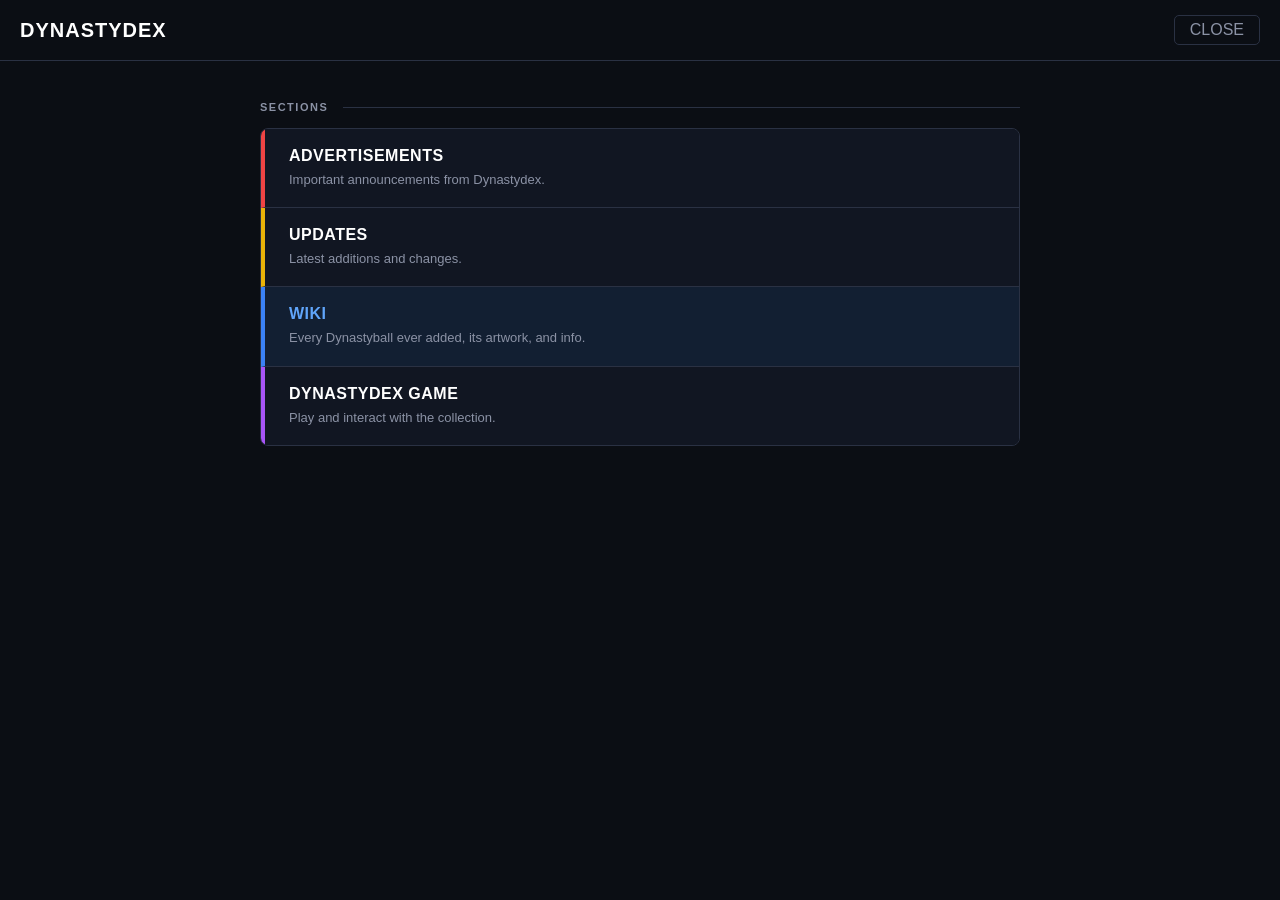
<file: index.html>
<!DOCTYPE html>
<html lang="en">
<head>
    <meta charset="UTF-8">
    <meta name="viewport" content="width=device-width, initial-scale=1.0">
    <title>Menu - DynastyDex</title>
    <link rel="stylesheet" href="style.css">
</head>
<body>
    <div class="navbar">
        <div class="logo">DYNASTYDEX</div>
        <a href="wiki.html" class="btn-close">CLOSE</a>
    </div>

    <div class="menu-container">
        <!-- Título con la línea separadora -->
        <div class="section-header">
            <div class="section-label">SECTIONS</div>
            <div class="section-line"></div>
        </div>
        
        <!-- Bloque agrupado estilo BallsDex -->
        <div class="menu-group">
            <a href="advertisements.html" class="menu-btn border-red">
                <h2>ADVERTISEMENTS</h2>
                <p>Important announcements from Dynastydex.</p>
            </a>
            
            <a href="updates.html" class="menu-btn border-yellow">
                <h2>UPDATES</h2>
                <p>Latest additions and changes.</p>
            </a>
            
            <a href="wiki.html" class="menu-btn border-blue active">
                <h2>WIKI</h2>
                <p>Every Dynastyball ever added, its artwork, and info.</p>
            </a>
            
            <a href="game.html" class="menu-btn border-purple">
                <h2>DYNASTYDEX GAME</h2>
                <p>Play and interact with the collection.</p>
            </a>
        </div>
    </div>
</body>
</html>
</file>
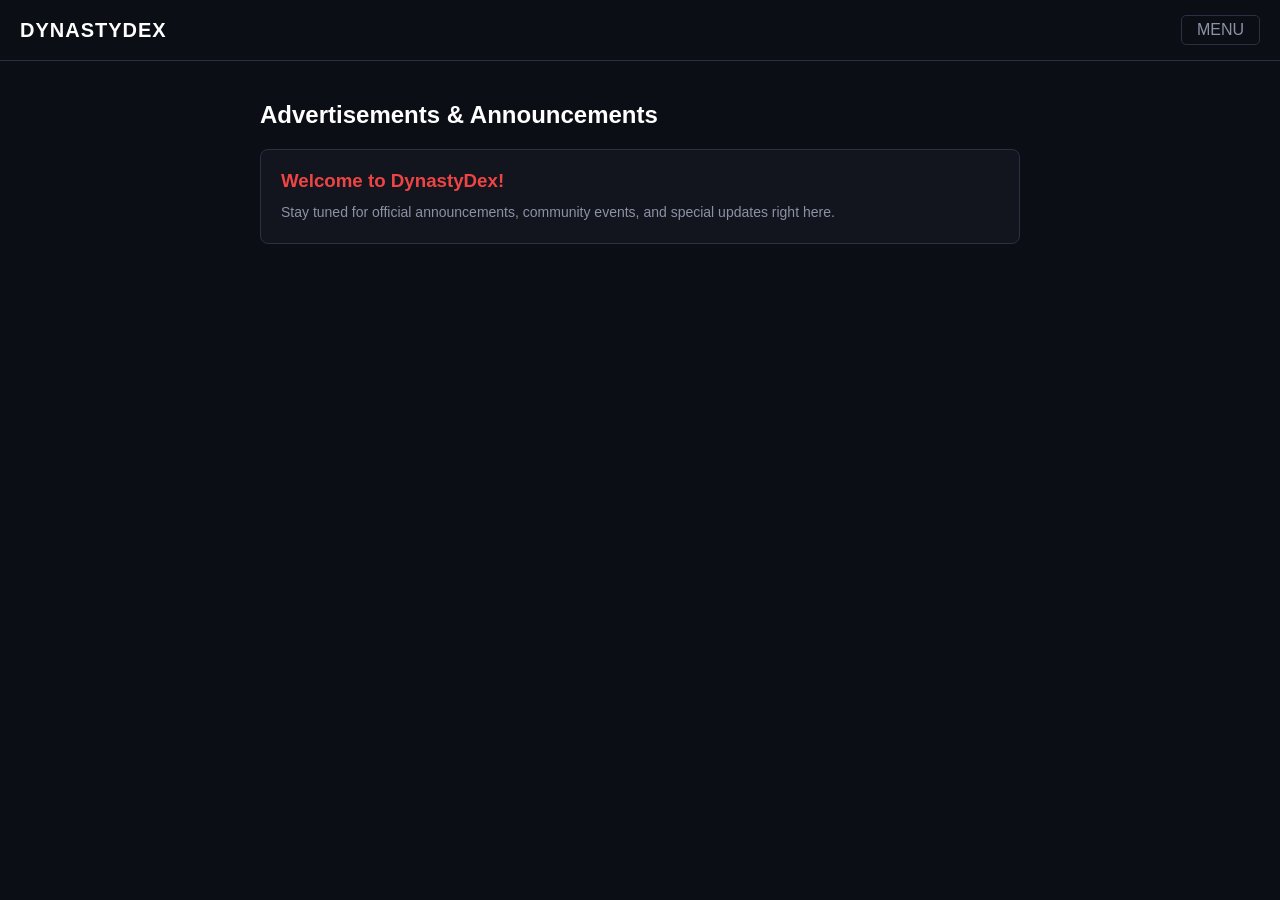
<file: advertisements.html>
<!DOCTYPE html>
<html lang="en">
<head>
    <meta charset="UTF-8">
    <meta name="viewport" content="width=device-width, initial-scale=1.0">
    <title>Advertisements - DynastyDex</title>
    <link rel="stylesheet" href="style.css">
</head>
<body>
    <div class="navbar">
        <div class="logo">DYNASTYDEX</div>
        <a href="index.html" class="btn-close">MENU</a>
    </div>

    <div class="content-section">
        <h2 style="margin-top: 20px;">Advertisements & Announcements</h2>
        
        <div class="announcement-card">
            <h3 style="margin-bottom: 10px; color: #ef4444;">Welcome to DynastyDex!</h3>
            <p style="color: var(--text-muted); font-size: 14px; line-height: 1.5;">
                Stay tuned for official announcements, community events, and special updates right here.
            </p>
        </div>
    </div>
</body>
</html>
</file>
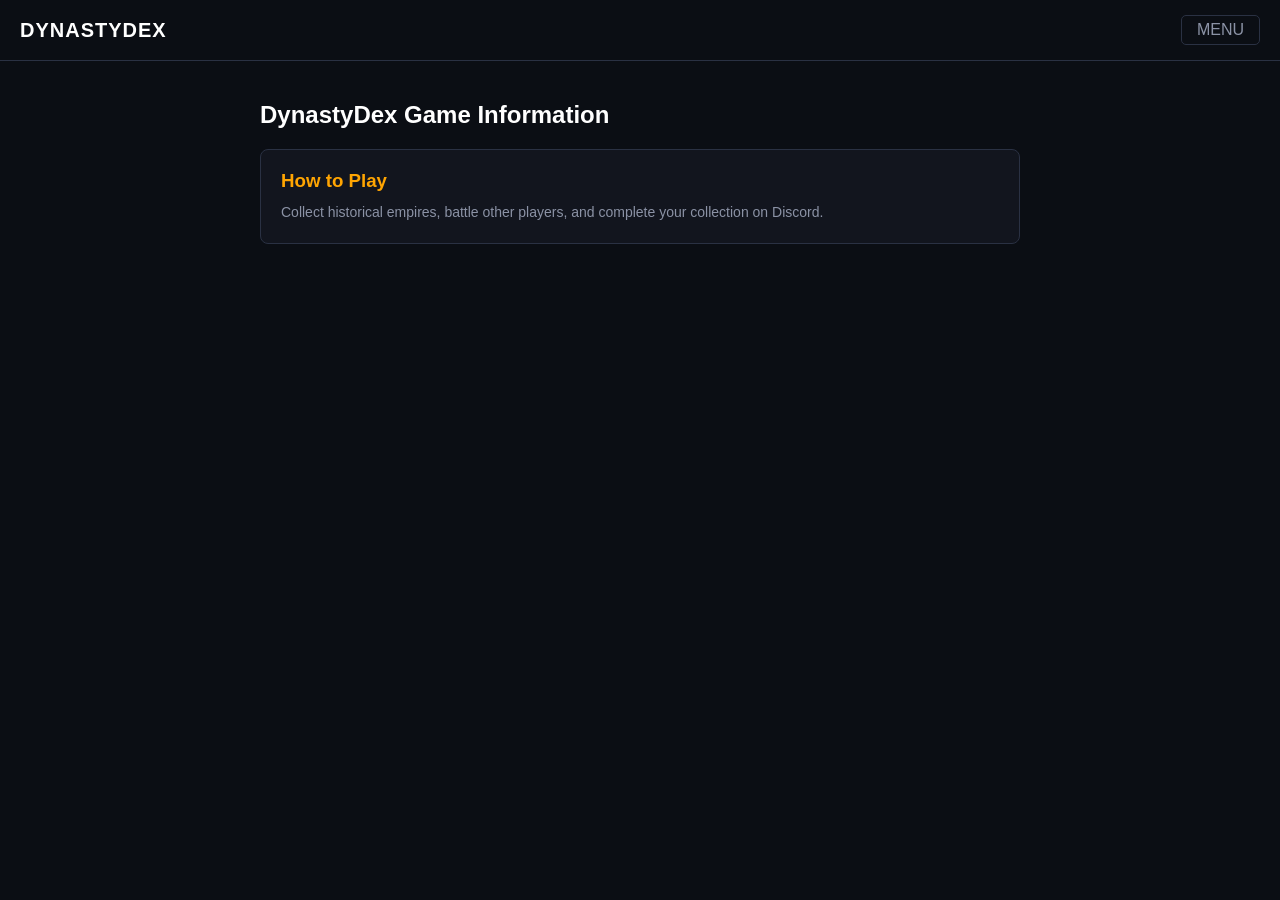
<file: game.html>
<!DOCTYPE html>
<html lang="en">
<head>
    <meta charset="UTF-8">
    <meta name="viewport" content="width=device-width, initial-scale=1.0">
    <title>DynastyDex Game - DynastyDex</title>
    <link rel="stylesheet" href="style.css">
</head>
<body>
    <div class="navbar">
        <div class="logo">DYNASTYDEX</div>
        <a href="index.html" class="btn-close">MENU</a>
    </div>

    <div class="content-section">
        <h2 style="margin-top: 20px;">DynastyDex Game Information</h2>
        
        <div class="announcement-card">
            <h3 style="margin-bottom: 10px; color: #ffa502;">How to Play</h3>
            <p style="color: var(--text-muted); font-size: 14px; line-height: 1.5;">
                Collect historical empires, battle other players, and complete your collection on Discord.
            </p>
        </div>
    </div>
</body>
</html>
</file>
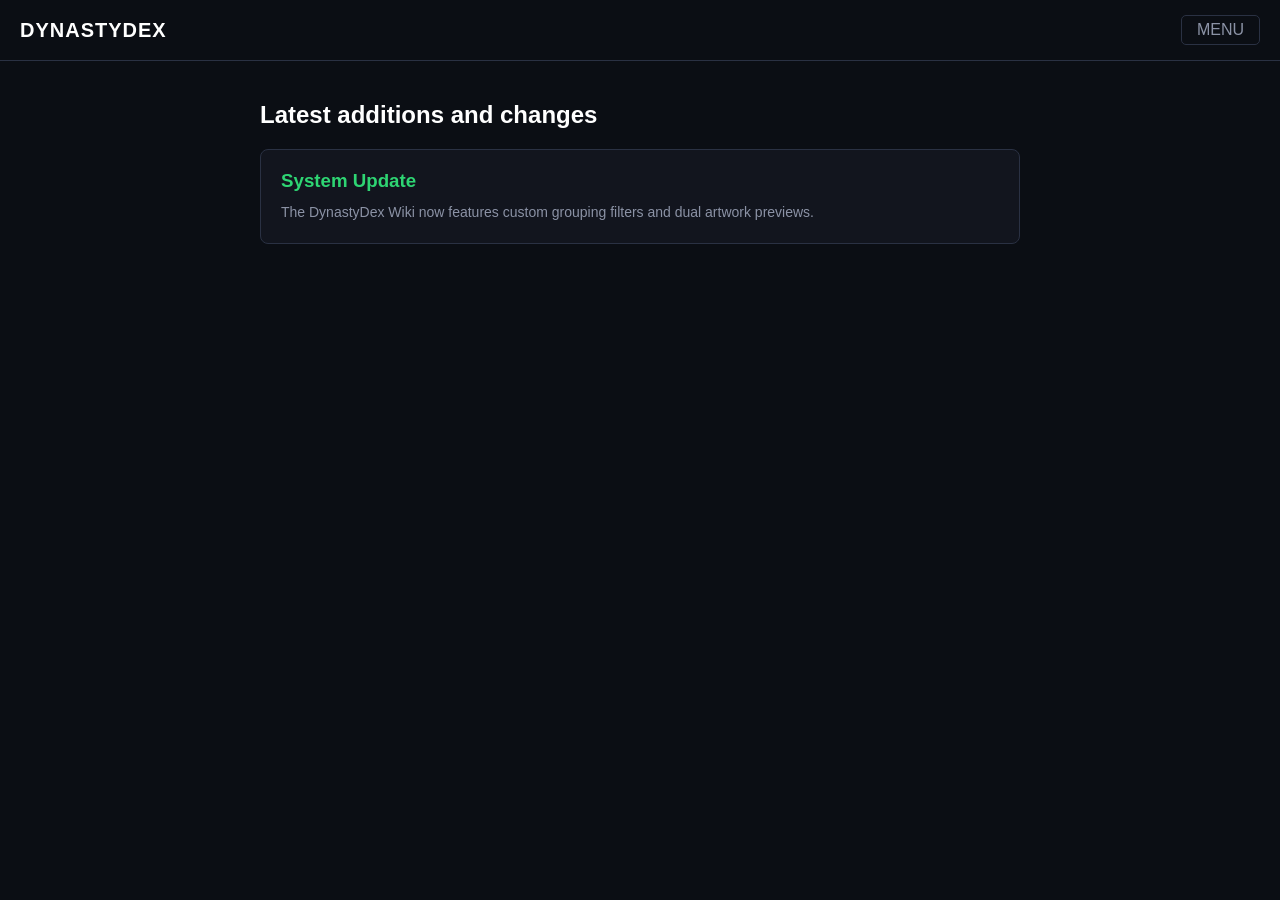
<file: updates.html>
<!DOCTYPE html>
<html lang="en">
<head>
    <meta charset="UTF-8">
    <meta name="viewport" content="width=device-width, initial-scale=1.0">
    <title>Updates - DynastyDex</title>
    <link rel="stylesheet" href="style.css">
</head>
<body>
    <div class="navbar">
        <div class="logo">DYNASTYDEX</div>
        <a href="index.html" class="btn-close">MENU</a>
    </div>

    <div class="content-section">
        <h2 style="margin-top: 20px;">Latest additions and changes</h2>
        
        <div class="announcement-card">
            <h3 style="margin-bottom: 10px; color: #2ed573;">System Update</h3>
            <p style="color: var(--text-muted); font-size: 14px; line-height: 1.5;">
                The DynastyDex Wiki now features custom grouping filters and dual artwork previews.
            </p>
        </div>
    </div>
</body>
</html>
</file>
<file: style.css>
:root {
    --bg-color: #0b0e14;
    --panel-color: #151a23;
    --text-main: #ffffff;
    --text-muted: #8b92a5;
    --accent-color: #3b5bdb;
    --border-color: #2a3143;
}

* { 
    box-sizing: border-box; 
    margin: 0; 
    padding: 0; 
    font-family: 'Segoe UI', Tahoma, Geneva, Verdana, sans-serif; 
}

body { 
    background-color: var(--bg-color); 
    color: var(--text-main); 
}

a { 
    text-decoration: none; 
    color: inherit; 
}

/* NAVBAR */
.navbar { 
    display: flex; 
    justify-content: space-between; 
    padding: 15px 20px; 
    background-color: var(--bg-color); 
    border-bottom: 1px solid var(--border-color); 
    align-items: center; 
}

.logo { 
    font-size: 20px; 
    font-weight: bold; 
    letter-spacing: 1px; 
}

.btn-close { 
    background: transparent; 
    color: var(--text-muted); 
    border: 1px solid var(--border-color); 
    padding: 5px 15px; 
    border-radius: 5px; 
    cursor: pointer; 
}

/* MENÚ PRINCIPAL (ESTILO BALLSDEX) */
.menu-container {
    max-width: 800px;
    margin: 40px auto;
    padding: 0 20px;
}

.section-header {
    display: flex;
    align-items: center;
    gap: 15px;
    margin-bottom: 15px;
}

.section-label {
    font-size: 11px;
    color: var(--text-muted);
    font-weight: 700;
    letter-spacing: 1.5px;
    text-transform: uppercase;
    white-space: nowrap;
}

.section-line {
    flex-grow: 1;
    height: 1px;
    background-color: var(--border-color);
}

.menu-group {
    display: flex;
    flex-direction: column;
    border-radius: 8px;
    border: 1px solid var(--border-color);
    background-color: #0d1117;
    overflow: hidden;
}

.menu-btn {
    display: block;
    padding: 18px 24px;
    text-decoration: none;
    border-bottom: 1px solid var(--border-color);
    border-left: 4px solid transparent;
    background-color: #111622;
    transition: background-color 0.2s ease, border-color 0.2s ease;
}

.menu-btn:last-child {
    border-bottom: none;
}

.menu-btn:hover {
    background-color: #171d2c;
}

.menu-btn h2 {
    color: #ffffff;
    font-size: 16px;
    margin-bottom: 6px;
    text-transform: uppercase;
    font-weight: 800;
    letter-spacing: 0.5px;
}

.menu-btn p {
    color: var(--text-muted);
    font-size: 13px;
    line-height: 1.4;
}

.border-red { border-left-color: #ef4444; }
.border-yellow { border-left-color: #eab308; }
.border-blue { border-left-color: #3b82f6; }
.border-purple { border-left-color: #a855f7; }

.menu-btn.active {
    background-color: rgba(59, 130, 246, 0.12);
}

.menu-btn.active h2 {
    color: #60a5fa;
}

.menu-btn.active:hover {
    background-color: rgba(59, 130, 246, 0.18);
}

.content-section {
    max-width: 800px;
    margin: 40px auto;
    padding: 0 20px;
}

.announcement-card {
    background-color: #12151e;
    border: 1px solid var(--border-color);
    border-radius: 8px;
    padding: 20px;
    margin-top: 20px;
}

/* WIKI HEADER & FILTROS */
.wiki-header { 
    max-width: 95%; 
    margin: 30px auto; 
    padding: 20px; 
    background-color: transparent; 
    border-bottom: 1px solid var(--border-color); 
    display: flex;
    flex-wrap: wrap;
    justify-content: space-between;
    align-items: flex-end;
    gap: 20px;
}

.filters { 
    display: flex; 
    gap: 15px; 
    flex: 1;
}

.filter-group {
    flex: 1;
    max-width: 350px;
}

.filter-group label { 
    display: block; 
    font-size: 11px; 
    color: var(--text-muted); 
    margin-bottom: 8px; 
    text-transform: uppercase; 
    font-weight: bold; 
}

.filter-group input, .filter-group select { 
    width: 100%; 
    padding: 12px; 
    background-color: var(--bg-color); 
    border: 1px solid var(--border-color); 
    color: white; 
    border-radius: 5px; 
    outline: none; 
    font-size: 14px;
}

.filter-buttons {
    display: flex;
    gap: 10px;
}

.filter-buttons button { 
    padding: 12px 25px; 
    border: none; 
    border-radius: 5px; 
    cursor: pointer; 
    font-weight: bold; 
    font-size: 14px;
}

.btn-apply { background-color: var(--accent-color); color: white; }
.btn-clear { background-color: transparent; border: 1px solid var(--border-color); color: white; }

/* REJILLA WIKI DE 7 COLUMNAS */
.wiki-grid { 
    display: grid; 
    grid-template-columns: repeat(7, 1fr); 
    gap: 15px; 
    max-width: 98%; 
    margin: 0 auto 60px; 
    padding: 0 20px; 
}

@media (max-width: 1400px) {
    .wiki-grid { grid-template-columns: repeat(5, 1fr); }
}
@media (max-width: 900px) {
    .wiki-grid { grid-template-columns: repeat(3, 1fr); }
}

.ball-card { 
    background-color: transparent; 
    border: none; 
    padding: 0; 
    text-align: left; 
    cursor: pointer; 
    transition: transform 0.2s; 
}

.ball-card:hover { transform: translateY(-4px); }

/* CAJA DE IMAGEN Y ESQUINAS MARCADAS */
.img-box {
    background-color: #12151e;
    border: 1px solid var(--border-color);
    border-radius: 2px;
    padding: 10px; 
    height: 180px; 
    display: flex;
    justify-content: center;
    align-items: center;
    margin-bottom: 12px;
    position: relative;
    transition: border-color 0.3s, box-shadow 0.3s;
}

.img-box::before, .img-box::after {
    content: '';
    position: absolute;
    width: 12px;
    height: 12px;
    transition: border-color 0.3s ease;
    z-index: 2;
}

.img-box::before {
    top: -1px; left: -1px;
    border-top: 2px solid #4a5568;
    border-left: 2px solid #4a5568;
}

.img-box::after {
    bottom: -1px; right: -1px;
    border-bottom: 2px solid #4a5568;
    border-right: 2px solid #4a5568;
}

.img-box img { max-width: 100%; max-height: 100%; object-fit: contain; }

/* EFECTOS Y COLORES SEGÚN RAREZA */
.ball-card[data-group="Common"]:hover .img-box { border-color: #3b82f6; box-shadow: 0 0 15px rgba(59, 130, 246, 0.4); }
.ball-card[data-group="Common"]:hover .img-box::before,
.ball-card[data-group="Common"]:hover .img-box::after { border-color: #3b82f6; }

.ball-card[data-group="Rare"]:hover .img-box { border-color: #ef4444; box-shadow: 0 0 15px rgba(239, 68, 68, 0.4); }
.ball-card[data-group="Rare"]:hover .img-box::before,
.ball-card[data-group="Rare"]:hover .img-box::after { border-color: #ef4444; }

.ball-card[data-group="Epic"]:hover .img-box { border-color: #f97316; box-shadow: 0 0 15px rgba(249, 115, 22, 0.4); }
.ball-card[data-group="Epic"]:hover .img-box::before,
.ball-card[data-group="Epic"]:hover .img-box::after { border-color: #f97316; }

.ball-card[data-group="Legendary"]:hover .img-box { border-color: #eab308; box-shadow: 0 0 15px rgba(234, 179, 8, 0.4); }
.ball-card[data-group="Legendary"]:hover .img-box::before,
.ball-card[data-group="Legendary"]:hover .img-box::after { border-color: #eab308; }

.ball-card[data-group="Mythical"]:hover .img-box { border-color: #a855f7; box-shadow: 0 0 15px rgba(168, 85, 247, 0.4); }
.ball-card[data-group="Mythical"]:hover .img-box::before,
.ball-card[data-group="Mythical"]:hover .img-box::after { border-color: #a855f7; }

.ball-card[data-group="Heavenly"]:hover .img-box { animation: rainbow-box 3s linear infinite; }
.ball-card[data-group="Heavenly"]:hover .img-box::before,
.ball-card[data-group="Heavenly"]:hover .img-box::after { animation: rainbow-border 3s linear infinite; }

/* ANIMACIÓN RAINBOW HEAVENLY */
@keyframes rainbow-box {
    0% { border-color: #ff0000; box-shadow: 0 0 15px rgba(255,0,0,0.5); }
    33% { border-color: #00ff00; box-shadow: 0 0 15px rgba(0,255,0,0.5); }
    66% { border-color: #0000ff; box-shadow: 0 0 15px rgba(0,0,255,0.5); }
    100% { border-color: #ff0000; box-shadow: 0 0 15px rgba(255,0,0,0.5); }
}

@keyframes rainbow-border {
    0% { border-color: #ff0000; }
    33% { border-color: #00ff00; }
    66% { border-color: #0000ff; }
    100% { border-color: #ff0000; }
}

.ball-name { 
    font-weight: 800; 
    font-size: 14px; 
    margin-bottom: 10px; 
    text-transform: uppercase; 
    color: #ffffff; 
    text-shadow: none !important;
}

.artist-info { display: flex; flex-direction: column; gap: 4px; }
.artist-row { display: flex; align-items: center; }
.artist-row .label { font-size: 10px; color: var(--text-muted); width: 50px; font-weight: bold; text-transform: uppercase; }
.artist-row .artist { font-size: 11px; color: #d1d5db; }

/* VISTA DE DETALLES DE CARTA */
#detail-view { 
    display: none; 
    max-width: 95%; 
    margin: 30px auto; 
    padding: 0 25px 60px; 
}

.detail-top-header { margin-bottom: 25px; }
.detail-header { 
    font-size: 48px; 
    font-weight: 900; 
    text-transform: uppercase; 
    letter-spacing: 0.5px;
    margin-bottom: 6px; 
    line-height: 1.1;
    text-shadow: none !important; 
}

.detail-subtitle { color: var(--text-muted); font-size: 16px; margin-bottom: 20px; }
.detail-actions { display: flex; gap: 10px; margin-bottom: 25px; }

.back-btn { 
    background-color: #161b26; 
    color: #e2e8f0; 
    border: 1px solid var(--border-color); 
    padding: 10px 22px; 
    border-radius: 8px; 
    cursor: pointer; 
    font-weight: 600;
    font-size: 14px;
    transition: background 0.2s, border-color 0.2s;
    display: inline-flex;
    align-items: center;
}

.back-btn:hover { background-color: #212838; border-color: #4a5568; }

.detail-content { display: flex; flex-direction: column; gap: 25px; }

@media (min-width: 850px) {
    .detail-content {
        display: grid;
        grid-template-columns: 350px 1fr;
        gap: 35px;
        align-items: start;
    }
}

.image-box { 
    background-color: #12151e; 
    border: 1px solid var(--border-color); 
    border-radius: 8px; 
    padding: 20px; 
    position: relative;
}

.card-box { display: flex; flex-direction: column; align-items: flex-start; }

.spawn-box {
    width: 320px;
    height: 220px;
    margin-bottom: 25px;
    display: flex;
    flex-direction: column;
    justify-content: center;
    align-items: center;
    position: relative;
}

.image-box-label { 
    font-size: 12px; 
    color: var(--text-muted); 
    text-transform: uppercase; 
    font-weight: 700; 
    letter-spacing: 0.8px; 
    margin-bottom: 12px;
}

.spawn-box .bottom-label { position: absolute; bottom: 12px; left: 15px; margin-bottom: 0; font-size: 11px; opacity: 0.7; }
.img-wrapper { width: 100%; display: flex; justify-content: center; align-items: center; }

.card-box img { max-width: 100%; max-height: 500px; object-fit: contain; border-radius: 6px; }
.spawn-box img { max-width: 100%; max-height: 160px; object-fit: contain; }

.info-table { display: flex; flex-direction: column; border-top: 1px solid var(--border-color); }
.info-row { display: flex; justify-content: space-between; align-items: center; padding: 16px 0; border-bottom: 1px solid var(--border-color); font-size: 15px; }

.info-label { color: var(--text-muted); font-size: 12px; text-transform: uppercase; font-weight: 700; letter-spacing: 0.5px; min-width: 150px; }
.info-value { color: #ffffff; text-align: right; font-size: 15px; }

.info-value.link-style { color: #5c7cfa; cursor: pointer; }
.info-value.link-style:hover { text-decoration: underline; }

.ability-row { align-items: flex-start; }
.ability-content { text-align: left; flex-grow: 1; }
.ability-title { font-weight: 700; color: #ffffff; margin-bottom: 6px; font-size: 15px; }
.ability-desc { color: var(--text-muted); font-size: 14px; line-height: 1.5; }

.color-common { color: #3b82f6 !important; }
.color-rare { color: #ef4444 !important; }
.color-epic { color: #f97316 !important; }
.color-legendary { color: #eab308 !important; }
.color-mythical { color: #a855f7 !important; }
.color-heavenly { color: #ffffff !important; }
</file>
